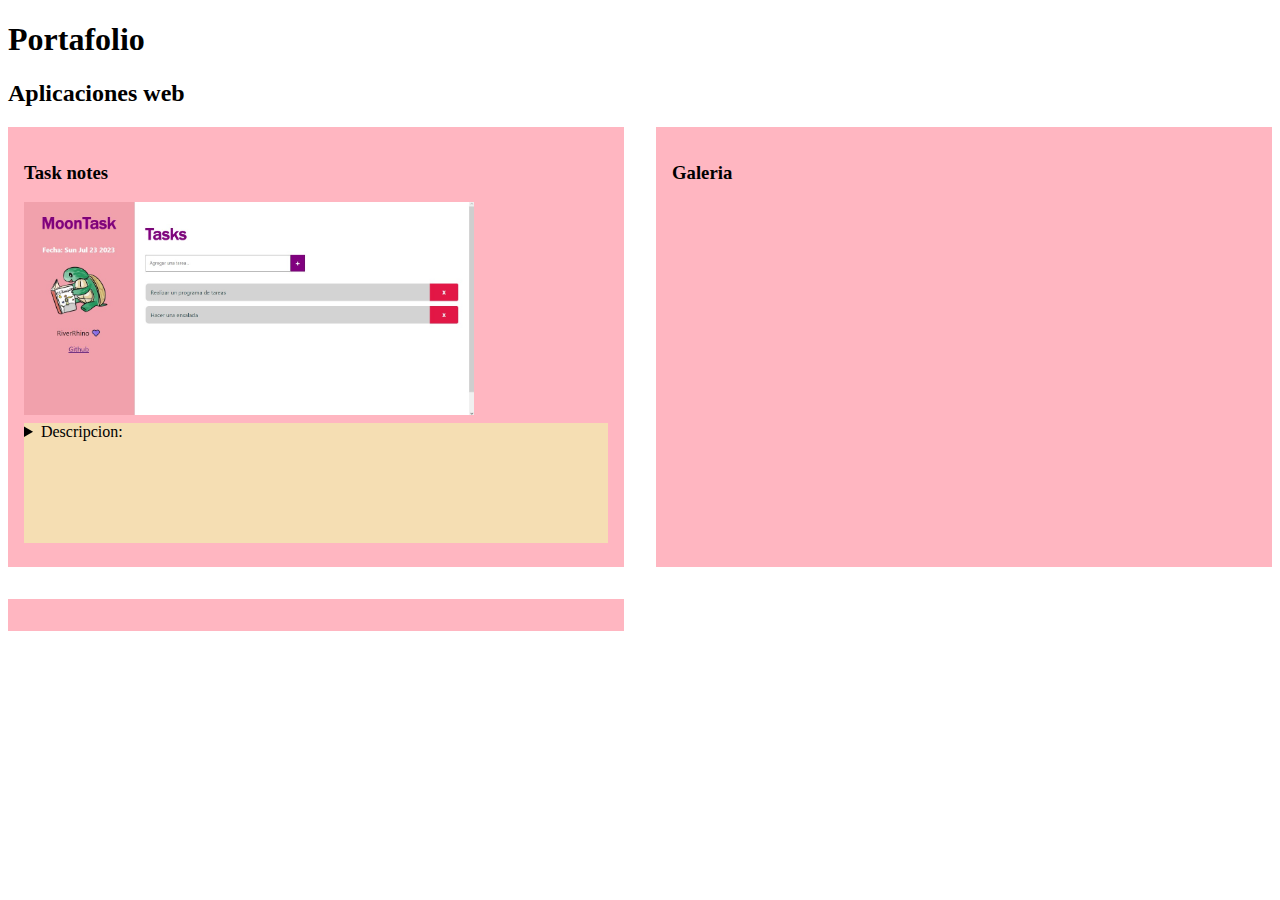
<file: index.html>
<!DOCTYPE html>
<html lang="en">
<head>
    <meta charset="UTF-8">
    <meta name="viewport" content="width=device-width, initial-scale=1.0">
    <meta name="description" content="Pagina para guardar cosas por hacer y metas pór cumplir uwu">
    <link rel="stylesheet" href="portafolio.css">
    <link rel="stylesheet" href="https://fonts.googleapis.com/css2?family=Material+Symbols+Outlined:opsz,wght,FILL,GRAD@48,400,0,0" />
    <title> Portafolio </title>
</head>
<body>
     <header>
        <h1>Portafolio</h1>
     </header>
     <main>
        <h2>Aplicaciones web</h2>  
        <div class="tarjeta">
            <div class="card">
                <h3>Task notes</h3>
                <img width="450px" src="./Captura de pantalla 2023-07-23 194841.jpg">
                <div class="visual">
                    <details>
                    <summary>Descripcion: </summary>
                        <p>Esta app muestra una lista de tareas por realizar, en esta se puede 
                           eliminar las tareas que ya completamos. Cada una de nuestras tareas,
                           se guardan con "LocalStorage".
                        </p>
                        <a href="./Task.html">
                            Link pagina
                        </a>
                    </details>
                </div>
            </div>
            <div class="card">
                <h3>Galeria</h3>
            </div>
            <div class="card"></div>
        </div>
     </main>
     <footer>

     </footer>
</body>

    <script src="clock.js"></script>

</html>
</file>
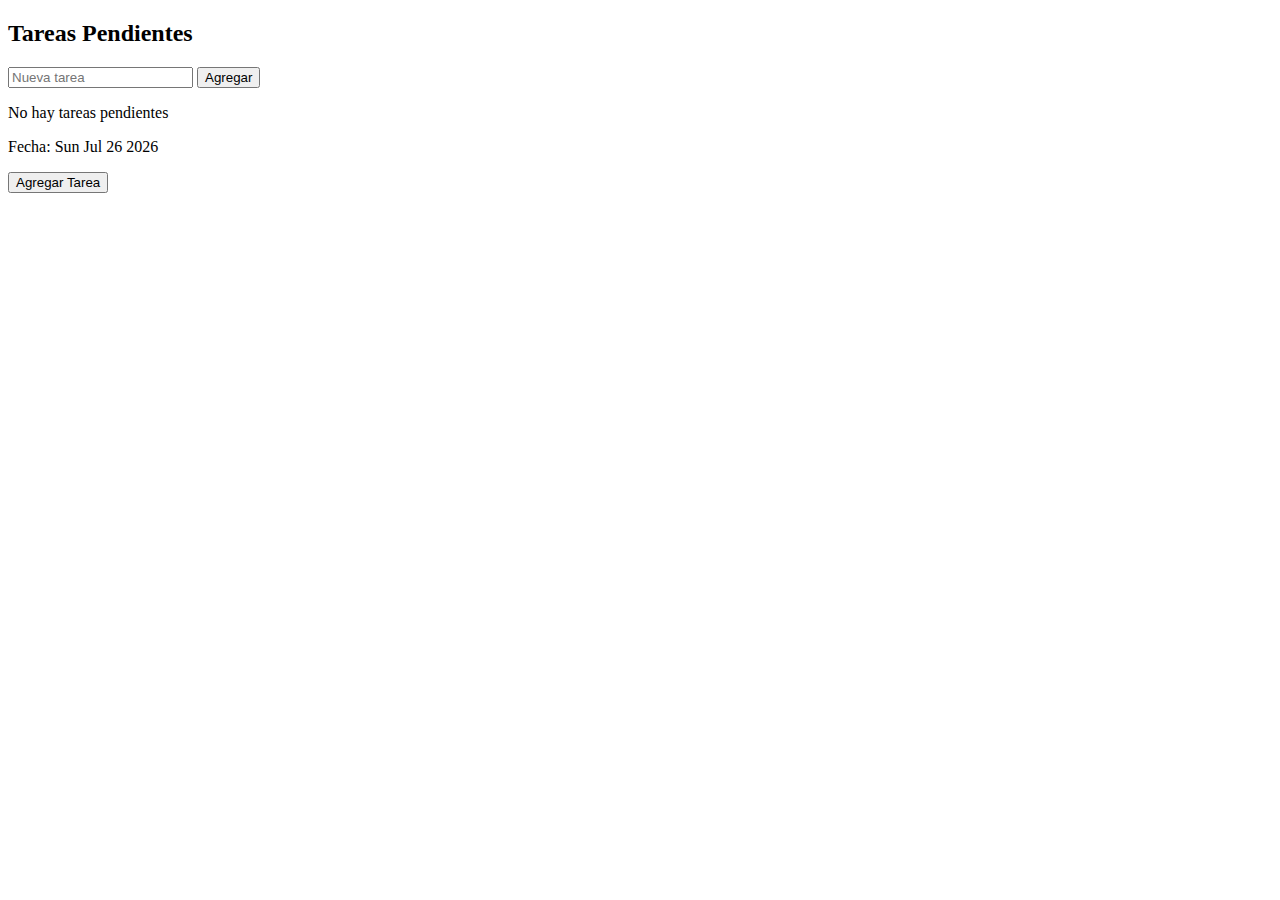
<file: pagina.html>
<!DOCTYPE html>
<html>
<head>
    <title>Todo List</title>
</head>
<body>
    <h2>Tareas Pendientes</h2>
    <form>
        <input type="text" placeholder="Nueva tarea" />
        <button class="btn-add">Agregar</button>
    </form>
    <ul></ul>
    <div class="empty">No hay tareas pendientes</div>

    <p id="TIME"></p>
    <button id="Firmar">Agregar Tarea</button>

    <script>
        const fecha = document.getElementById('TIME');
        const check = document.getElementById('Firmar');
        const reloj = new Date();
        const input = document.querySelector('input');
        const addBtn = document.querySelector('.btn-add');
        const ul = document.querySelector("ul");
        const empty = document.querySelector('.empty');

        // Cargar elementos desde LocalStorage al cargar la página
        window.addEventListener("DOMContentLoaded", () => {
            loadTasks();
            fecha.innerHTML = "Fecha: " + reloj.toDateString();
        });

        addBtn.addEventListener("click", (e) => {
            e.preventDefault();
            const text = input.value.trim();

            if (text !== '') {
                const li = document.createElement('li');
                const p = document.createElement('p');
                p.textContent = text;

                li.appendChild(p);
                li.appendChild(addDeleteBtn());
                ul.appendChild(li);

                input.value = "";

                empty.style.display = "none";

                // Guardar el nuevo elemento en LocalStorage
                saveTask(text);
            }
        });

        function addDeleteBtn() {
            const deleteBtn = document.createElement('button');
            deleteBtn.textContent = "X";
            deleteBtn.className = "btn-delete";

            deleteBtn.addEventListener('click', (e) => {
                const item = e.target.parentElement;
                ul.removeChild(item);

                const items = document.querySelectorAll('li');

                if (items.length === 0) {
                    empty.style.display = "block";
                }

                // Eliminar el elemento de LocalStorage
                deleteTask(item.firstChild.textContent);
            });
            return deleteBtn;
        }

        function saveTask(task) {
            let tasks = getTasks();
            tasks.push(task);
            localStorage.setItem('tasks', JSON.stringify(tasks));
        }

        function deleteTask(task) {
            let tasks = getTasks();
            tasks = tasks.filter((t) => t !== task);
            localStorage.setItem('tasks', JSON.stringify(tasks));
        }

        function getTasks() {
            const tasksString = localStorage.getItem('tasks');
            return tasksString ? JSON.parse(tasksString) : [];
        }

        function loadTasks() {
            const tasks = getTasks();

            if (tasks.length === 0) {
                empty.style.display = "block";
            } else {
                empty.style.display = "none";
                tasks.forEach((task) => {
                    const li = document.createElement('li');
                    const p = document.createElement('p');
                    p.textContent = task;

                    li.appendChild(p);
                    li.appendChild(addDeleteBtn());
                    ul.appendChild(li);
                });
            }
        }

        check.addEventListener("click", () => {
            const notas = document.getElementById('no');
            console.log("Task created");
            const task = document.createElement('input');
            task.type = 'text';

            notas.appendChild(task);
        });
    </script>
</body>
</html>
</file>
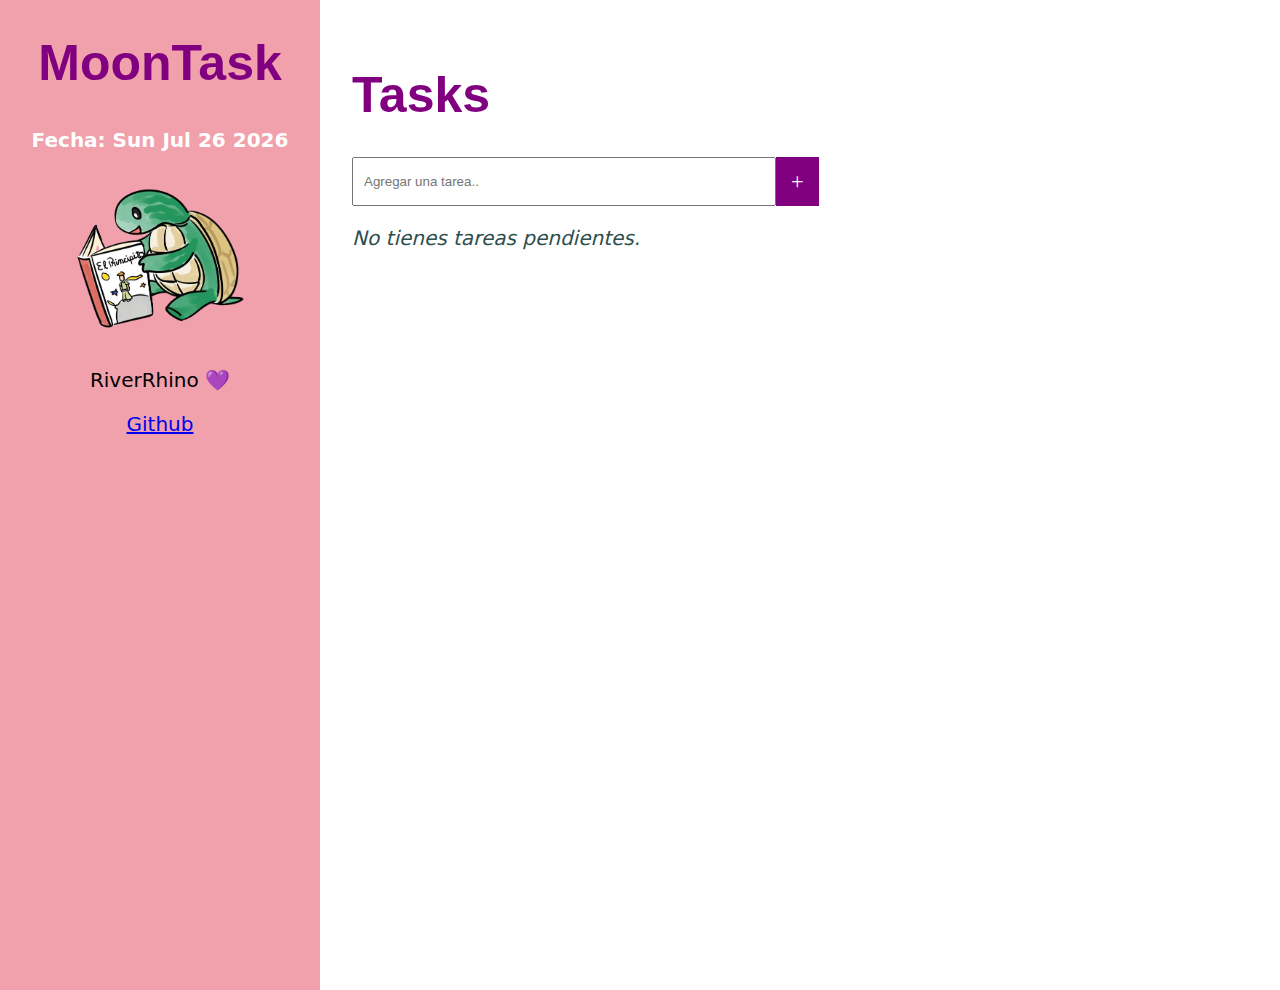
<file: Task.html>
<!DOCTYPE html>
<html lang="en">
<head>
    <meta charset="UTF-8">
    <meta name="viewport" content="width=device-width, initial-scale=1.0">
    <meta name="description" content="Pagina para guardar cosas por hacer y metas pór cumplir uwu">
    <link rel="stylesheet" href="style.css">
    <link rel="stylesheet" href="https://fonts.googleapis.com/css2?family=Material+Symbols+Outlined:opsz,wght,FILL,GRAD@48,400,0,0" />
    <title>Task Notes</title>
</head>
<body>
     
        <div class="sidebar">
            <h1>MoonTask</h1>
            <p id="TIME"></p>
            <a href="https://twitter.com/gusgux/status/1103490559732260864?lang=bg">
                <img id="tortuga" src="./D1BivlXXgAEgkIn-removebg-preview.png">
            </a>
            <p id="foot">RiverRhino 💜</p>
            <a href="https://github.com/RiverRhino">
            <p id="foot"> Github </p>
            </a>
        </div>
        <div class="content">
            <div class="container">
                <h1>Tasks</h1>
                <div class="search">
                    <form>
                        <input type="text" placeholder="Agregar una tarea..">
                        <button class="btn-add">+</button>
                    </form>
                </div>
                <div class="empty">
                    <p id="emp">No tienes tareas pendientes.</p>
                </div>
                <div class="li-container">
                    <ul>
                        
                    </ul>
                </div>
            </div>
        </div>
</body>

    <script src="clock.js"></script>

</html>
</file>
<file: portafolio.css>
.tarjeta
{
    display: grid;
    grid-gap: 2em;
    grid-template-columns: repeat(2, 2fr);
}

.card{
  display: flex;
  flex-direction: column;
  justify-content: space-between;
  background: lightpink;
  padding: 1rem;
}

.visual {
    height: 120px;
    width: 100%;
    background: wheat;
    margin: 0.5rem 0;
  }
</file>
<file: style.css>
h1{
    color:purple;
    font-family:'Franklin Gothic Medium', 'Arial Narrow', Arial, sans-serif;
    font-size: 50px;
}

#TIME
{
    color:white;
    font-weight: bold;
    font-size: 20px;
    padding: 3px;

}

.Principal
{
    display: flex;
    flex-direction: row;
    justify-content: space-between;
    
}

.container {
    margin-top: 30px;
    margin-bottom: 30px;
    margin-left: auto;
    margin-right: auto;
  }
  
  .search {
    margin-left: auto;
    margin-right: auto;
    width: 100%;
  }
  
  form {
    display: flex;
  }
  
  input {
    padding: 15px 10px;
    outline: none;
    width: 400px;
  }
  
  .li-container {
    background-color: white;
    width: 100%;
    height: 50%;
    color: darkslategray;
    margin-top: 20px;
  }
  
  ul {
    padding: 0;
    overflow: auto;
    height: 320px;
  }
  
  li {
    list-style: none;
    background-color: lightgray;
    border-radius: 10px;
    margin-top: 15px;
    display: flex;
  }
  
  li p {
    margin: 0;
    padding: 15px;
    width: 100%;
  }
  
  .btn-delete {
    margin-left: auto;
    border: none;
    background-color: #e31746;
    color: white;
    font-weight: bold;
    padding: 5px 10px;
    outline: none;
    width: 10%;
    font-size: 1.2em;
    border-top-right-radius: 5px;
    border-bottom-right-radius: 5px;
  }
  
  .btn-delete:hover {
    cursor: pointer;
    background-color: lightseagreen;
  }
  
  .btn-add {
    padding: 5px 15px;
    border: none;
    color: white;
    font-family: fantasy;
    background-color: purple;
    font-size: 1.4rem;
    outline: none;
  }
  
  .btn-add:hover {
    cursor: pointer;
    background-color: darkcyan;
  }
  
  .empty {
    color: darkslategrey;
  }

  #emp
  {
    font-size: 20px;
    font-style: italic;
  }
  body {
    display: grid;
    grid-template-columns: minmax(150px, 25%) 4fr;
    padding: 0;
    margin: 0;
  }
  
  .sidebar {
    height: 110vh;
    background: rgb(240, 161, 172);
    font-size: 2rem;
    text-align: center;
  }
 
  #foot
  {
    font-size: 20px;
  }

  .content {
    padding: 2rem;
  }
  
  body {
    font-family: system-ui, serif;
  }


#tortuga
{
    width: 200px;
}
</file>
